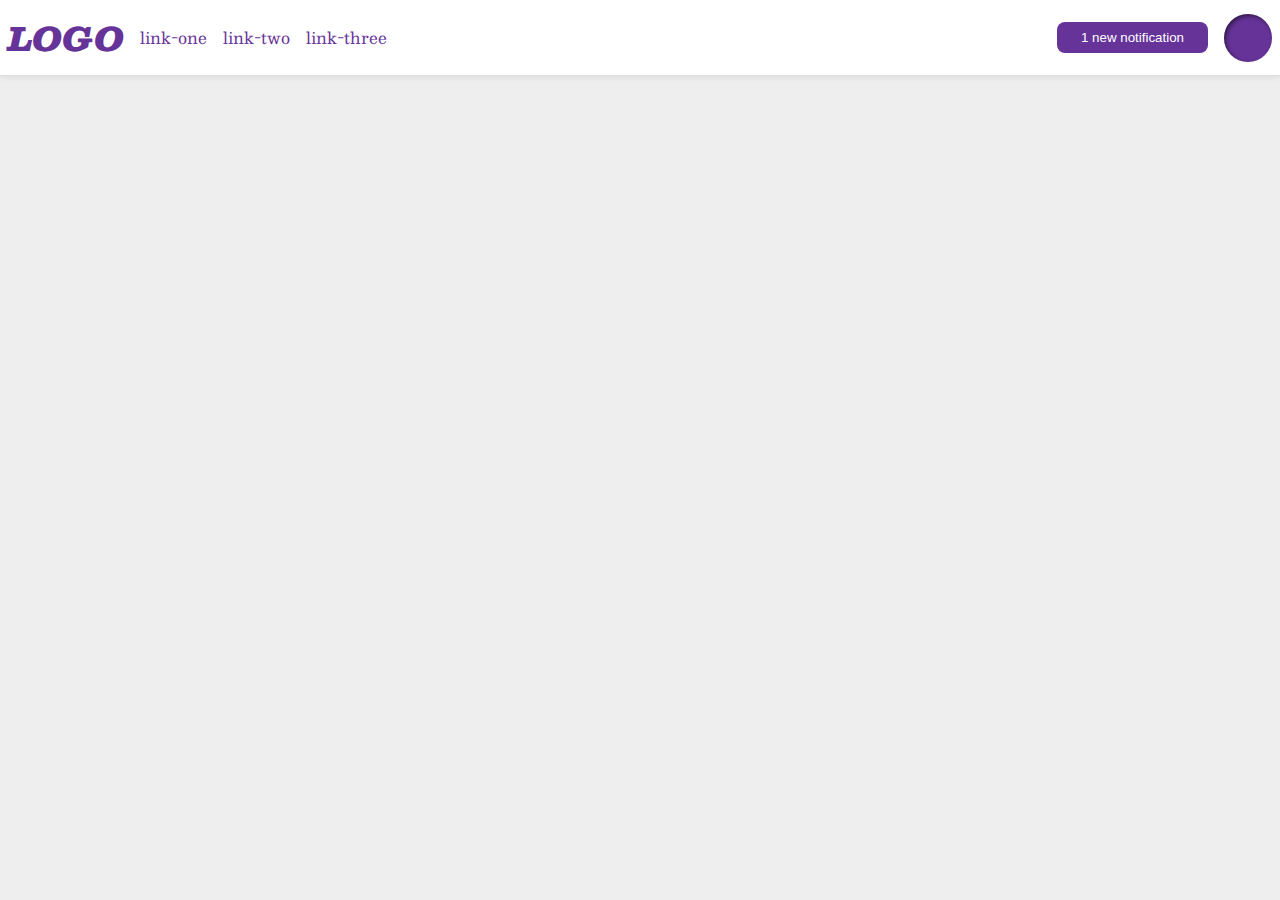
<file: foundations/flex/03-flex-header-2/index.html>
<!DOCTYPE html>
<html lang="en">
  <head>
    <meta charset="UTF-8">
    <meta http-equiv="X-UA-Compatible" content="IE=edge">
    <meta name="viewport" content="width=device-width, initial-scale=1.0">
    <title>Flex Header 2</title>
    <link rel="stylesheet" href="style.css">
  </head>
  <body>
    <div class="header">
      <div class="left">
      <div class="logo">
        LOGO
      </div>
      <ul class="links">
        <li><a href="https://google.com">link-one</a></li>
        <li><a href="https://google.com">link-two</a></li>
        <li><a href="https://google.com">link-three</a></li>
      </ul>
      </div>
      <div class="right">
      <button class="notifications">
        1 new notification
      </button>
      <div class="profile-image"></div>
      </div>
    </div>
  </body>
</html>
</file>
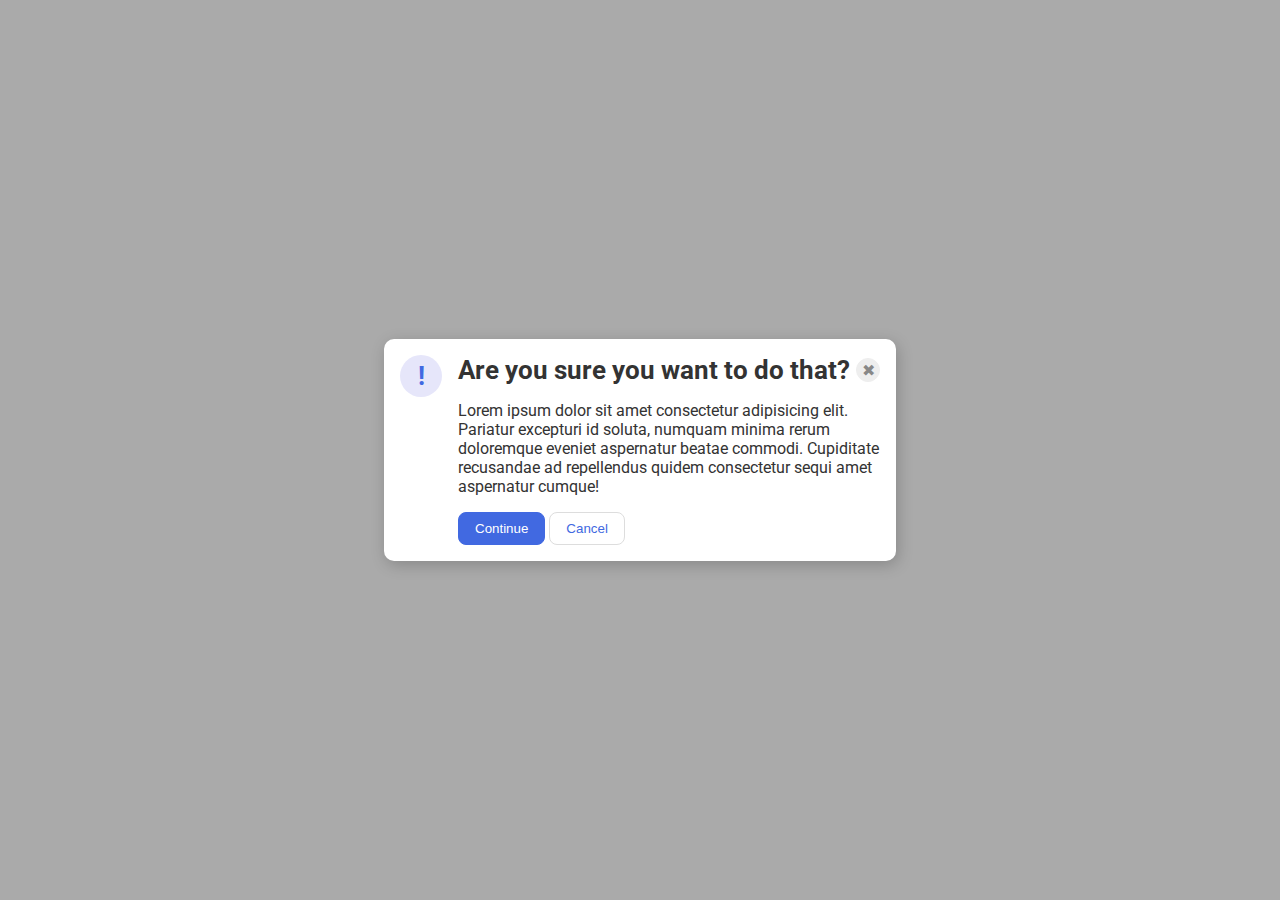
<file: foundations/flex/05-flex-modal/index.html>
<!DOCTYPE html>
<html lang="en">
  <head>
    <meta charset="UTF-8">
    <meta http-equiv="X-UA-Compatible" content="IE=edge">
    <meta name="viewport" content="width=device-width, initial-scale=1.0">
    <link rel="stylesheet" href="style.css">
    <title>Modal</title>
  </head>
  <body>
    <div class="modal">
      <div>
      <div class="icon">!</div>
      </div>

      <div>

      <div class="header">
        Are you sure you want to do that?
      <button class="close-button">✖</button>
      </div>

      <div class="text">
        Lorem ipsum dolor sit amet consectetur adipisicing elit. Pariatur excepturi id soluta, 
        numquam minima rerum doloremque eveniet aspernatur beatae commodi. Cupiditate recusandae ad repellendus quidem 
        consectetur sequi amet aspernatur cumque!
      </div>
      <button class="continue">Continue</button>
      <button class="cancel">Cancel</button>
      </div>
    </div>
  </body>
</html>
</file>
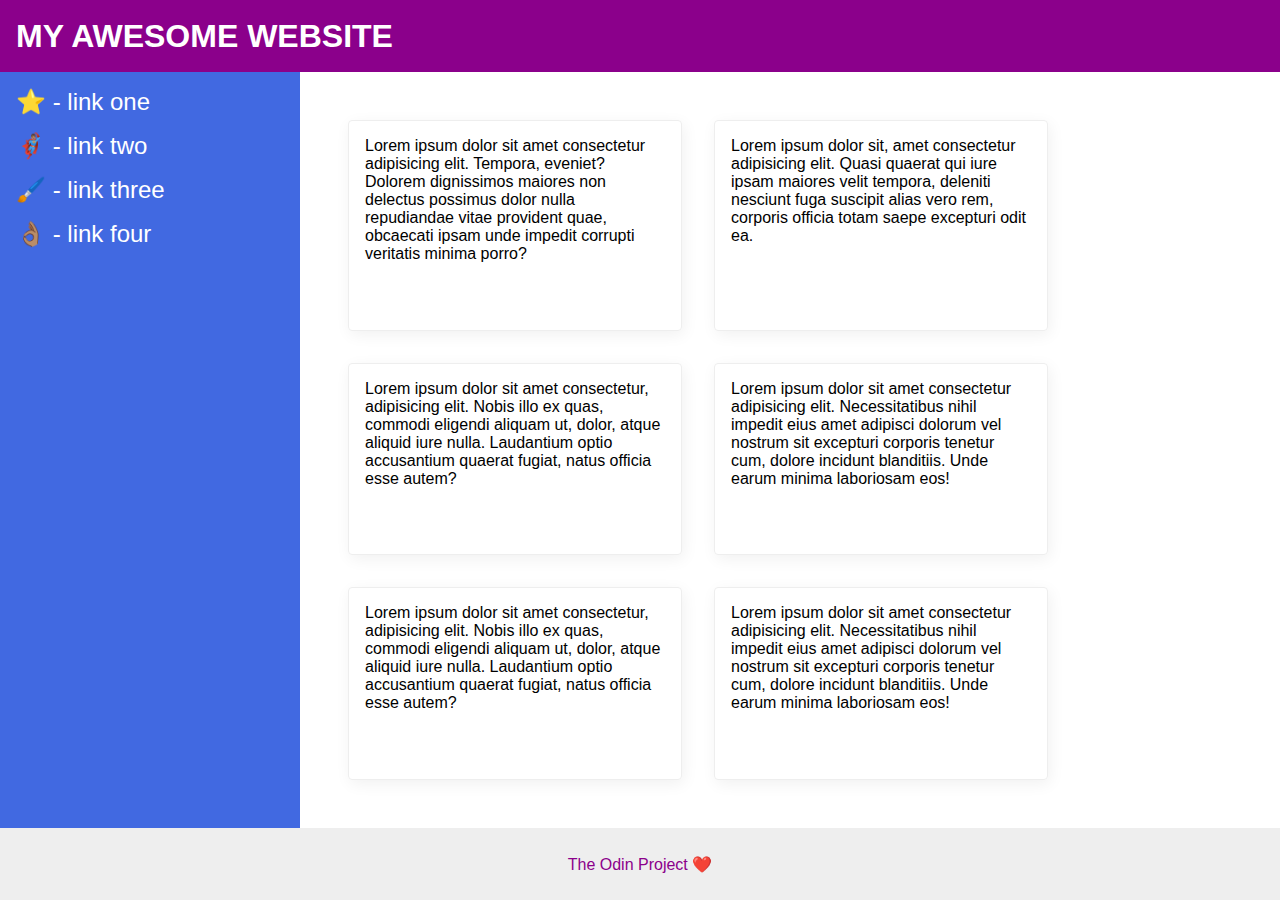
<file: foundations/flex/07-flex-layout-2/index.html>
<!DOCTYPE html>
<html lang="en">
  <head>
    <meta charset="UTF-8">
    <meta http-equiv="X-UA-Compatible" content="IE=edge">
    <meta name="viewport" content="width=device-width, initial-scale=1.0">
    <title>The Holy Grail</title>
    <link rel="stylesheet" href="style.css">
  </head>
  <body>
    <div class="header">
      MY AWESOME WEBSITE
    </div>

    <div class="main-container">


    <div class="sidebar">
      <ul>
        <li><a href="#">⭐ - link one</a></li>
        <li><a href="#">🦸🏽‍♂️ - link two</a></li>
        <li><a href="#">🖌️ - link three</a></li>
        <li><a href="#">👌🏽 - link four</a></li>
      </ul>
    </div>
    <div class="container">
    <div class="card">Lorem ipsum dolor sit amet consectetur adipisicing elit. Tempora, eveniet? Dolorem dignissimos maiores non delectus possimus dolor nulla repudiandae vitae provident quae, obcaecati ipsam unde impedit corrupti veritatis minima porro?</div>
    <div class="card">Lorem ipsum dolor sit, amet consectetur adipisicing elit. Quasi quaerat qui iure ipsam maiores velit tempora, deleniti nesciunt fuga suscipit alias vero rem, corporis officia totam saepe excepturi odit ea.</div>
    <div class="card">Lorem ipsum dolor sit amet consectetur, adipisicing elit. Nobis illo ex quas, commodi eligendi aliquam ut, dolor, atque aliquid iure nulla. Laudantium optio accusantium quaerat fugiat, natus officia esse autem?</div>
    <div class="card">Lorem ipsum dolor sit amet consectetur adipisicing elit. Necessitatibus nihil impedit eius amet adipisci dolorum vel nostrum sit excepturi corporis tenetur cum, dolore incidunt blanditiis. Unde earum minima laboriosam eos!</div>
    <div class="card">Lorem ipsum dolor sit amet consectetur, adipisicing elit. Nobis illo ex quas, commodi eligendi aliquam ut, dolor, atque aliquid iure nulla. Laudantium optio accusantium quaerat fugiat, natus officia esse autem?</div>
    <div class="card">Lorem ipsum dolor sit amet consectetur adipisicing elit. Necessitatibus nihil impedit eius amet adipisci dolorum vel nostrum sit excepturi corporis tenetur cum, dolore incidunt blanditiis. Unde earum minima laboriosam eos!</div>
    </div>

    </div>
    <div class="footer">
      The Odin Project ❤️
    </div>
  </body>
</html>
</file>
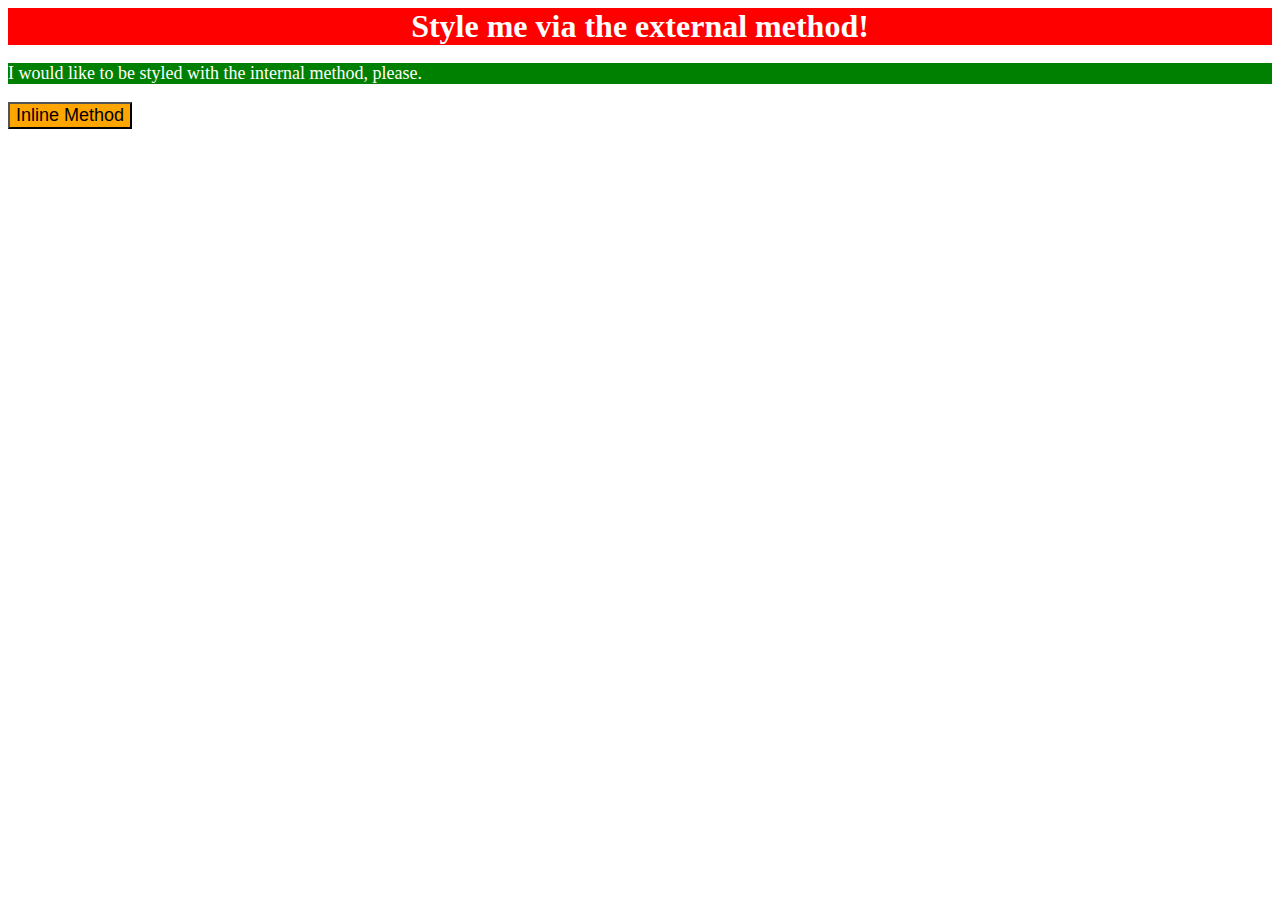
<file: foundations/intro-to-css/01-css-methods/index.html>
<!DOCTYPE html>
<html lang="en">
  <head>
    <link rel="stylesheet" href="styles.css">
    <style>
      p{
        background-color: green;
        color:white;
        font-size: 18px;
      }
    </style>
    <meta charset="UTF-8">
    <meta http-equiv="X-UA-Compatible" content="IE=edge">
    <meta name="viewport" content="width=device-width, initial-scale=1.0">
    <title>Methods for Adding CSS</title>
  </head>
  <body>
    <div>Style me via the external method!</div>
    <p>I would like to be styled with the internal method, please.</p>
    <button style="background-color: orange; font-size: 18px;">Inline Method</button>
  </body>
</html>
</file>
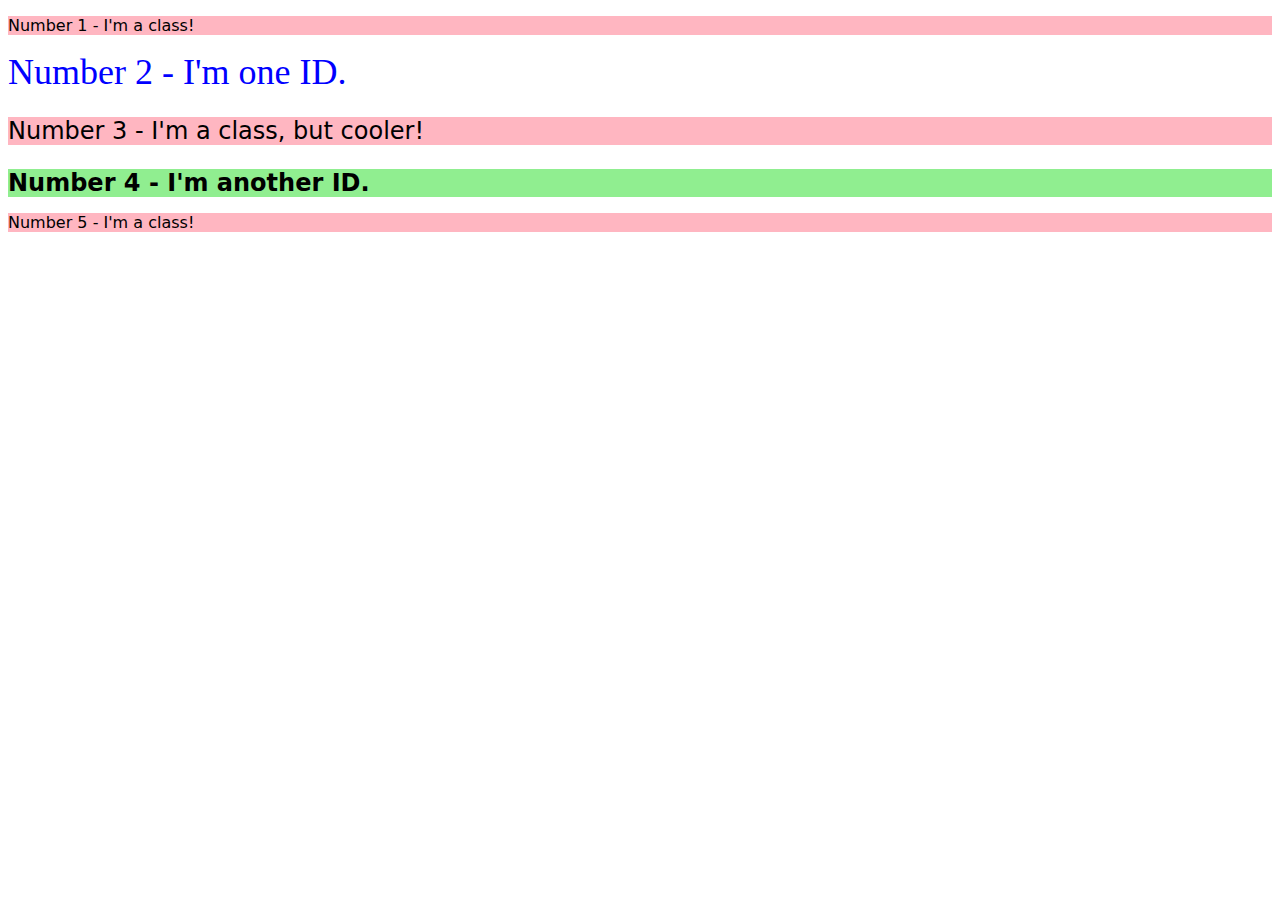
<file: foundations/intro-to-css/02-class-id-selectors/index.html>
<!DOCTYPE html>
<html lang="en">
  <head>
    <meta charset="UTF-8">
    <meta http-equiv="X-UA-Compatible" content="IE=edge">
    <meta name="viewport" content="width=device-width, initial-scale=1.0">
    <title>Class and ID Selectors</title>
    <link rel="stylesheet" href="styles.css">
  </head>
  <body>
    <p class="odd">Number 1 - I'm a class!</p>
    <div id="two">Number 2 - I'm one ID.</div>
    <p class="odd three">Number 3 - I'm a class, but cooler!</p>
    <div class="odd four">Number 4 - I'm another ID.</div>
    <p class="odd">Number 5 - I'm a class!</p>
  </body>
</html>
</file>
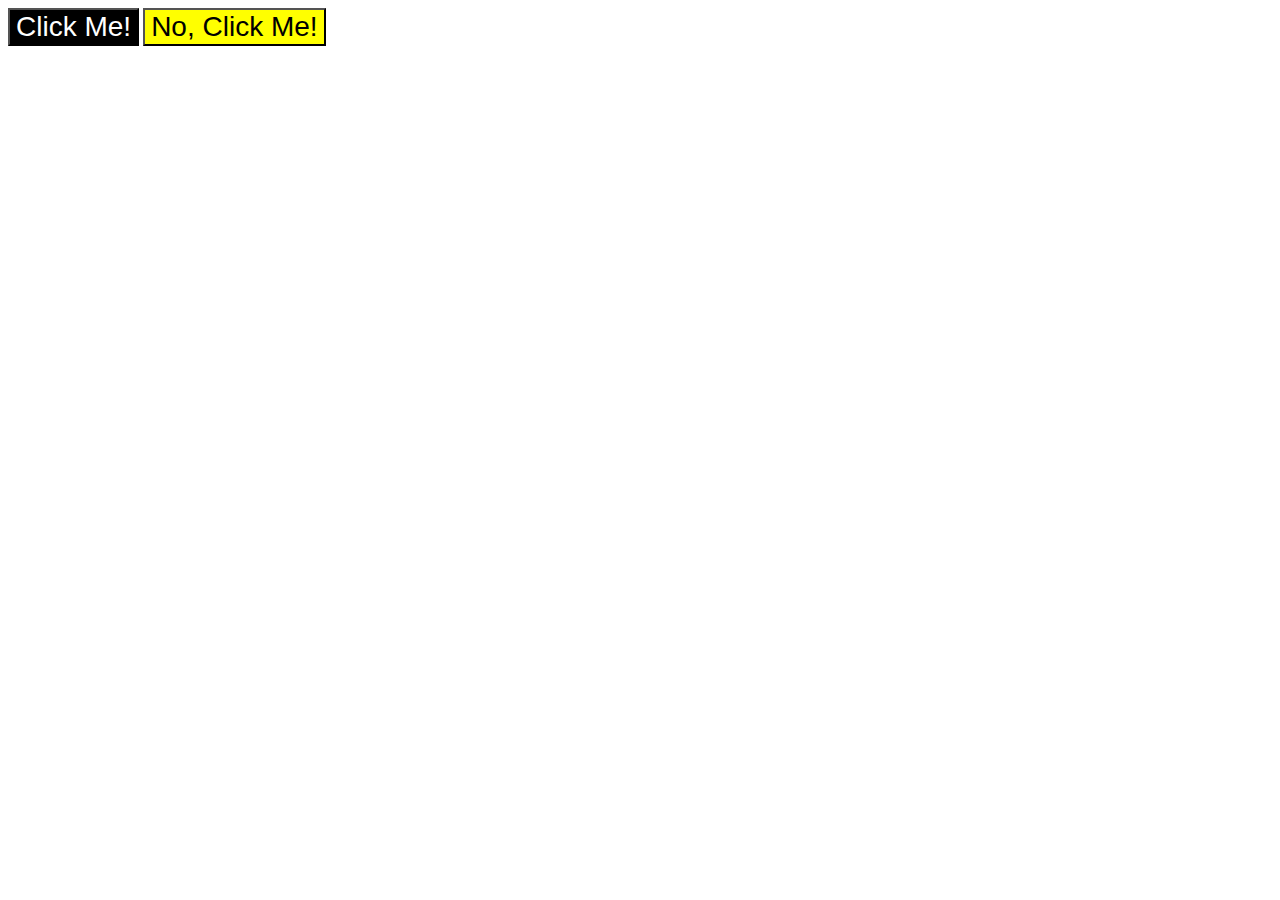
<file: foundations/intro-to-css/03-grouping-selectors/index.html>
<!DOCTYPE html>
<html lang="en">
  <head>
    <meta charset="UTF-8">
    <meta http-equiv="X-UA-Compatible" content="IE=edge">
    <meta name="viewport" content="width=device-width, initial-scale=1.0">
    <title>Grouping Selectors</title>
    <link rel="stylesheet" href="style.css">
  </head>
  <body>
    <button class="first">Click Me!</button>
    <button class="second">No, Click Me!</button>
  </body>
</html>
</file>
<file: foundations/flex/03-flex-header-2/style.css>
/* this is some magical font-importing.  
you'll learn about it later. */
@import url('https://fonts.googleapis.com/css2?family=Besley:ital,wght@0,400;1,900&display=swap');

body {
  margin: 0;
  background: #eee;
  font-family: Besley, serif;
}

.header {
  background: white;
  border-bottom: 1px solid #ddd;
  box-shadow: 0 0 8px rgba(0,0,0,.1);
  display: flex;
  justify-content: space-between;
  padding: 8px;
}

.profile-image {
  background: rebeccapurple;
  box-shadow: inset 2px 2px 4px rgba(0,0,0,.5);
  border-radius: 50%;
  width: 48px;
  height: 48px;
}

.logo {
  color: rebeccapurple;
  font-size: 32px;
  font-weight: 900;
  font-style: italic;
}

button {
  border: none;
  border-radius: 8px;
  background: rebeccapurple;
  color: white;
  padding: 8px 24px;
}

a {
  /* this removes the line under our links */
  text-decoration: none;
  color: rebeccapurple;
}

ul {
  list-style-type: none;
  display: flex;
  padding: 0px;
  gap:16px;
}
.left, .right {
  display: flex;
  gap:16px;
  align-items: center;
}
</file>
<file: foundations/flex/05-flex-modal/style.css>
@import url('https://fonts.googleapis.com/css2?family=Roboto:wght@400;700&display=swap');

html, body {
  height: 100%;
}

body {
  font-family: Roboto, sans-serif;
  margin: 0;
  background: #aaa;
  color: #333;
  /* I'll give you this one for free lol */
  display: flex;
  align-items: center;
  justify-content: center;
}
.header {
  font-weight: bold;
  font-size: 26px;
  display: flex;
  justify-content: space-between;
  align-items: center;
  margin-bottom: 16px;
}


.modal {
  background: white;
  width: 480px;
  border-radius: 10px;
  box-shadow: 2px 4px 16px rgba(0,0,0,.2);
  padding: 16px;
  display: flex;
  justify-content: space-between;
  gap:16px;
}

.text {
  margin-bottom: 16px;
}

.icon {
  color: royalblue;
  font-size: 26px;
  font-weight: 700;
  background: lavender;
  width: 42px;
  height: 42px;
  border-radius: 50%;
  display: flex;
  align-items: center;
  justify-content: center;
 
}

.close-button {
  background: #eee;
  border-radius: 50%;
  color: #888;
  font-weight: 400;
  font-size: 16px;
  height: 24px;
  width: 24px;
  display: flex;
  align-items: center;
  justify-content: center;
  border: 1px solid #eee;
  padding: 0;
}

button {
  cursor: pointer;
  padding: 8px 16px;
  border-radius: 8px;
}

button.continue {
  background: royalblue;
  border: 1px solid royalblue;
  color: white;
}

button.cancel {
  background: white;
  border: 1px solid #ddd;
  color: royalblue;
}
</file>
<file: foundations/flex/07-flex-layout-2/style.css>
body {
  font-family: -apple-system, BlinkMacSystemFont, 'Segoe UI', Roboto, Oxygen, Ubuntu, Cantarell, 'Open Sans', 'Helvetica Neue', sans-serif;
  margin: 0;
  min-height: 100vh;
  display: flex;
  flex: auto;
  flex-direction: column;
}

ul{
  list-style: none;
  margin: 0;
  padding:0;
}

li{
  margin-bottom: 16px;
}

a {
  font-size: 24px;
  color: white;
  text-decoration: none;
}

.header {
  display: flex;
  align-items: center;
  height: 72px;
  font-size: 32px;
  font-weight: 900;
  padding-left: 16px;
  background: darkmagenta;
  color: white;
}

.sidebar {
  width: 300px;
  background: royalblue;
  box-sizing: border-box;
  flex-shrink: 0;
  padding:16px;
}

/*this flex is in row by default*/
.main-container{
  display: flex;
  flex:auto;
}
/*flex direction is in row by default*/
/*wrapping will wrap in a newline*/
.container {
  display: flex;
  flex-wrap: wrap;
  padding: 48px;
  gap:32px;
}
.card {
  border: 1px solid #eee;
  padding:16px;
  width:300px;
  box-shadow: 2px 4px 16px rgba(0,0,0,.06);
  border-radius: 4px;
}

.footer {
  display: flex;
  justify-content: center;
  align-items: center;
  height: 72px;
  background: #eee;
  color: darkmagenta;
}
</file>
<file: foundations/intro-to-css/01-css-methods/styles.css>
div {
    background-color: red;
    color:white;
    font-size: 32px;
    text-align: center;
    font-weight: bold;
}
</file>
<file: foundations/intro-to-css/02-class-id-selectors/styles.css>
.odd {
    background-color: lightpink;
    font-family: Verdana, 'DejaVu Sans', sans-serif;
}

#two {
    color: blue;
    font-size: 36px;
}

.three {
    font-size: 24px;
}

.four {
    background-color: lightgreen;
    font-size: 24px;
    font-weight: bold;
}
</file>
<file: foundations/intro-to-css/03-grouping-selectors/style.css>
.first,
.second {
    font-size: 28px;
    font-family: Helvetica, 'Times New Roman', sans-serif;
}

.first {
    background-color: black;
    color: white;
}

.second {
    background-color: yellow;
}
</file>
